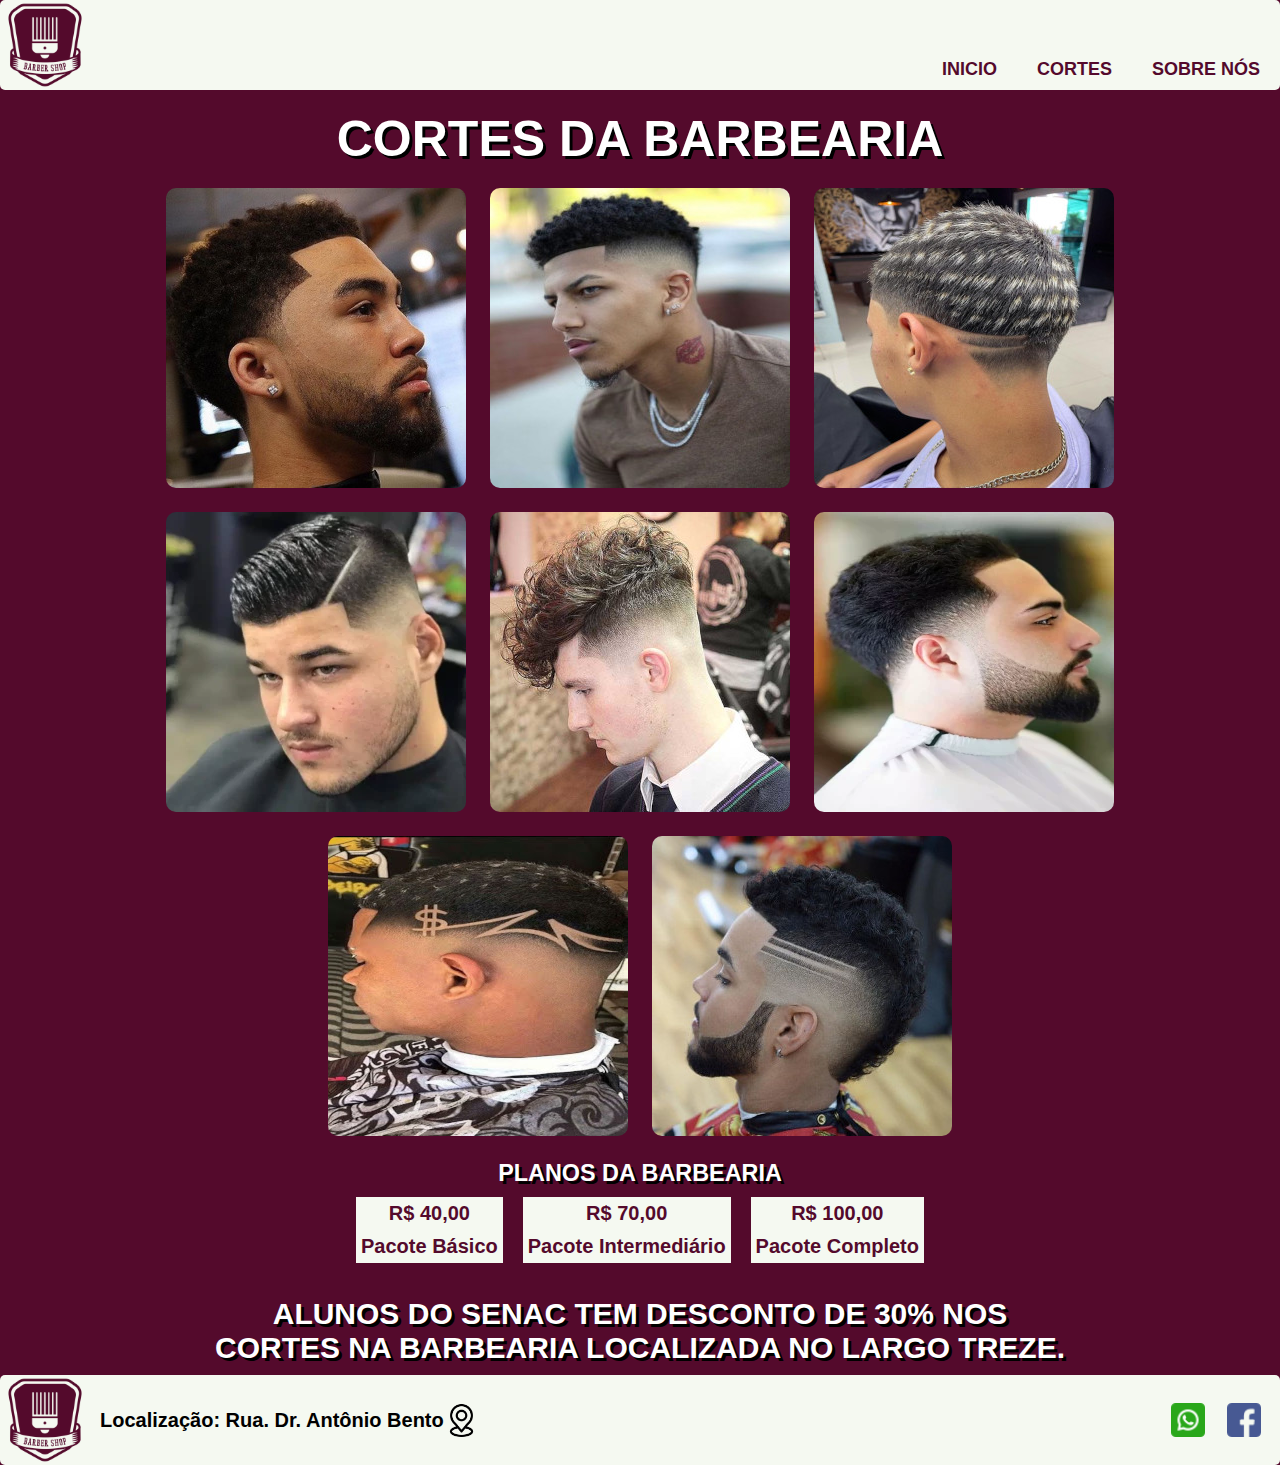
<file: cortes.html>
<!DOCTYPE html>
<html lang="pt-br">
<head>
    <meta charset="UTF-8">
    <meta name="viewport" content="width=device-width, initial-scale=1.0">
    <link rel="stylesheet" href="css/cortes.css">
    <title>Barber shop</title>
</head>
<body>
    <div class="contrainer">
        <header>
            <div>
                <nav class="navbar-container">
                    <img src="img/c2888c116bf8872ce9957fa51caeb6fe-cracha-de-barbearia.png" alt="logo da barbearia">
                        <ul class="nav-items">
                            <li><a href="index.html" target="_parent">inicio</a></li>
                            <li><a href="cortes.html" target="">cortes</a></li>
                            <li><a href="#">sobre nós</a></li>
                        </ul>        
                </nav>
            </div>
        </header>
        <main class="main-galery">
                <h1>cortes da barbearia</h1>
            <span class="galery">
                <figure>
                    <img src="img/corte-de-cabelo-seu-estilo-03.jpg" alt="corte de cabelo">
                    <img src="img/cortes-de-cabelo-masculino-2022 (4).jpg" alt="corte de cabelo">
                    <img src="img/corte-de-cria-reflexo-alinhado-luzes-listra-819x1024.jpg" alt="corte de cabelo">
                    <img src="img/fade-drop-ass-Caio-Ribeiro-2.jpg.webp" alt="corte de cabelo">
                    <img src="img/cacheado-volumoso-cima.jpg" alt="corte de cabelo">
                    <img src="img/best-haircuts-for-men-short-blowout-low-fade-683x1024.jpg.webp" alt="corte de cabelo">
                    <img src="img/oar2.jpg" alt="corte de cabelo">
                    <img src="img/corte-cabelo-masculino-disfarçado4.jpg" alt="corte de cabelo">
                
                </figure>
            </span>
            <div class="pacote">
                <h3>planos da barbearia</h3>
            </div>
            <section class="value">
                <ul>
                   <li>R$ 40,00</li>
                   <li>Pacote Básico</li>
                </ul>
                <ul>
                    <li>R$ 70,00</li>
                    <li>Pacote Intermediário</li>
                </ul>
               <ul>
                <li>R$ 100,00</li>
                <li>Pacote Completo</li>
               </ul>
            </section>
            <section class="aluno">
                <p>alunos do senac tem desconto de 30% nos <br>cortes 
                    na barbearia localizada no largo treze.</p>
            </section>
            <footer>
                <div class="end">
                    <img src="img/c2888c116bf8872ce9957fa51caeb6fe-cracha-de-barbearia.png" alt="logo da barbearia">
                   <div class="location">
                    <p>Localização: Rua. Dr. Antônio Bento</p>
                    <img src="img/pin.png" alt="logo localização">
                   </div>
                    <div class="end-one">
                        <img class="one" src="img/whatsapp.png" alt="logo whatsapp">
                        <img class="one" src="img/facebook (1).png" alt="logo facebook">
                    </div>
                </div>
            </footer>
        </main>
    </div>
</body>
</html>
</file>
<file: css/cortes.css>
*{
    margin: 0;
    padding: 0;
    font-family: helvetica;
    box-sizing: border-box;
}
body{
    background-color: #540a2c;
 }
 .navbar-container{
    display: flex;
    background-color: #F5F9F1;
    border-radius: 5px;
    width: 100%;
    height: 90px;
}
.nav-items{
    display: flex;
    justify-content: end;
    align-items: end;
    list-style: none;
    width: 100%;
}
.nav-items li,
a{
    margin: 10px;
    font-size: 18px;
    text-transform: uppercase;
    text-decoration: none;
    color: #540a2c;
    font-weight: bold;
    transition: 0.1s;

}
.nav-items li:hover{
    border: 2px solid #540a2c;
    background-color: #fff;
    border: 2px solid #540a2c;
    font: bold;
    border-radius: 5px;
}
.main-galery h1{
    text-align: center;
    text-transform: uppercase;
    color: #fff;
    text-shadow: 3px 3px black;
    font-size: 50px;
    margin-top: 20px;
}
.main-galery h1:hover{
    color: #AEA3AA;
}
figure{
text-align: center;
margin:10px 3px;
}
.galery img{
    margin: 10px;
    border-radius: 10px;
}
.value{
    display: flex;
   width: 100%;
   height: 60px;
   justify-content: center;
   margin-bottom: 30px;
}
.value ul{
    list-style: none;
    padding: 10px;
}
.value li{
    background-color: #F5F9F1;
    text-align: center;
    padding: 5px;
    font-weight: bold;
    font-size: 20px;
    color: #540a2c;
}
.pacote{
    text-align: center;
    color: #fff;
    text-transform: uppercase;
    text-shadow: 3px 3px black;
    font-size: 20px;
    
}
.aluno{
    text-align: center;
    text-transform: uppercase;
    font-size: 30px;
    font-weight: bold;
    color: #fff;
    margin-top: 50px;
    text-shadow: 3px 3px black;
}
.end{
    display: flex;
    background-color: #F5F9F1;
    border-radius: 5px;
    margin-top: 10px;
    width: 100%;
    height: 90px;
}
.location{
    width: 100%;
    font-weight: bold;
    padding-left: 10px;
    font-size: 20px;
    display: flex;
    align-items: center;
}
.location img{
    width: 35px;
    height:35px;
}

.end-one{
    width: 100%;
    display: flex;
    justify-content: end;
    align-items: center;
}
.one{
    width: 40px;
    height: 40px;
    padding: 3px;
    margin-right: 1rem;
    cursor: pointer;
}
</file>
